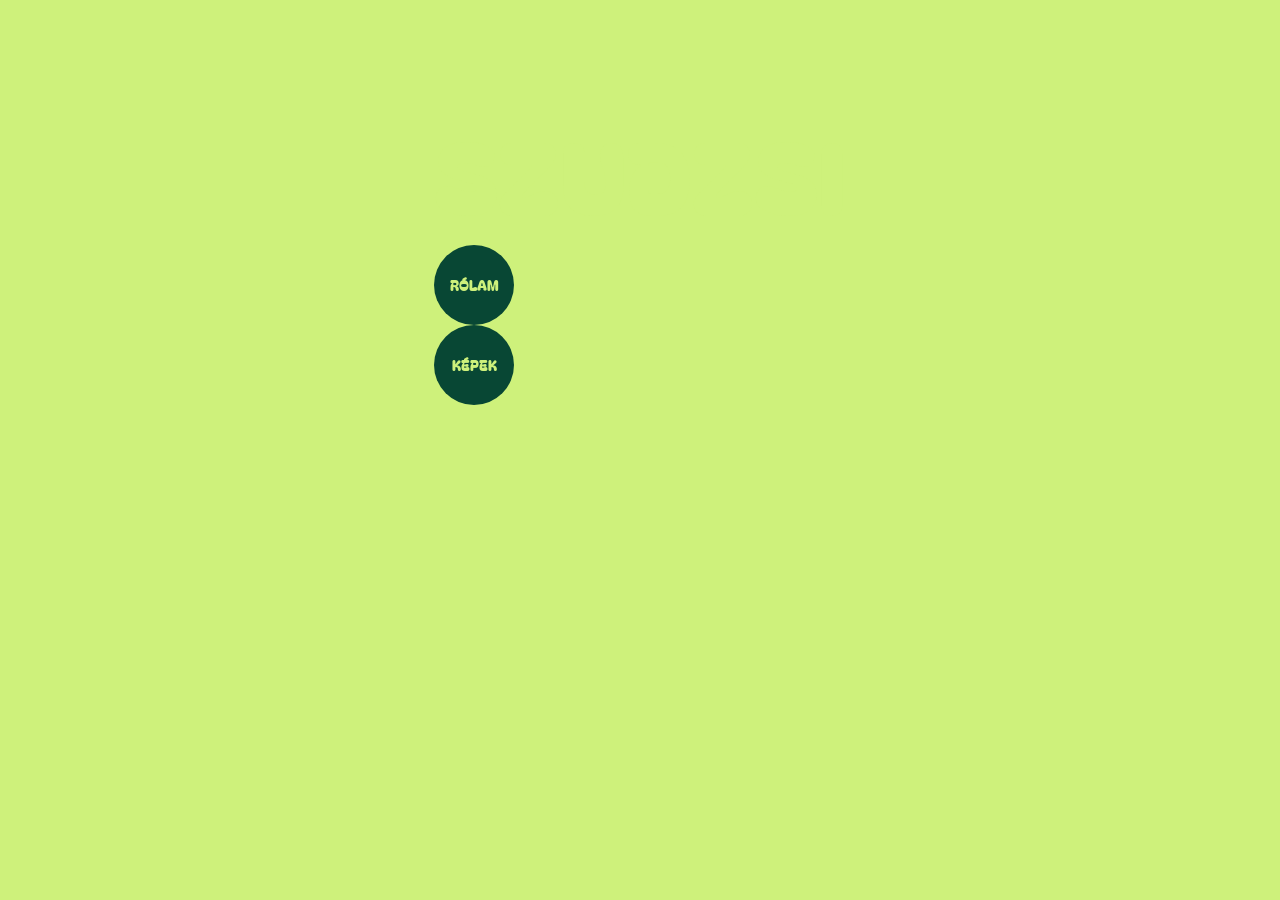
<file: index.html>
<!DOCTYPE html>
<html lang="hu">
<head>
    <meta charset="UTF-8">
    <meta name="viewport" content="width=device-width, initial-scale=1.0">
    <title>SZUDZSI</title>
    <link href="https://fonts.googleapis.com/css2?family=Bagel+Fat+One&display=swap" rel="stylesheet">
    <link rel="stylesheet" href="style.css">
</head>
<body>

    <div class="sun-container" id="mainContainer">
        <div class="rays-layer">
            <div class="ring ring-1"></div>
            <div class="ring ring-2"></div>
            <div class="ring ring-3"></div>
            <div class="ring ring-4"></div>
        </div>

        <div class="main-circle">
            <div class="title">SZUDZSI</div>
            <div class="mouth-arc">
                <div class="tooth-container">
                    <button class="button" onclick="startTransition('rolam.html')">RÓLAM</button>
                </div>
                <div class="tooth-container">
                    <button class="button" onclick="startTransition('kepek.html')">KÉPEK</button>
                </div>
            </div>
        </div>
    </div>

    <script>
        function startTransition(url) {
            
        }
    </script>
</body>
</html>
</file>
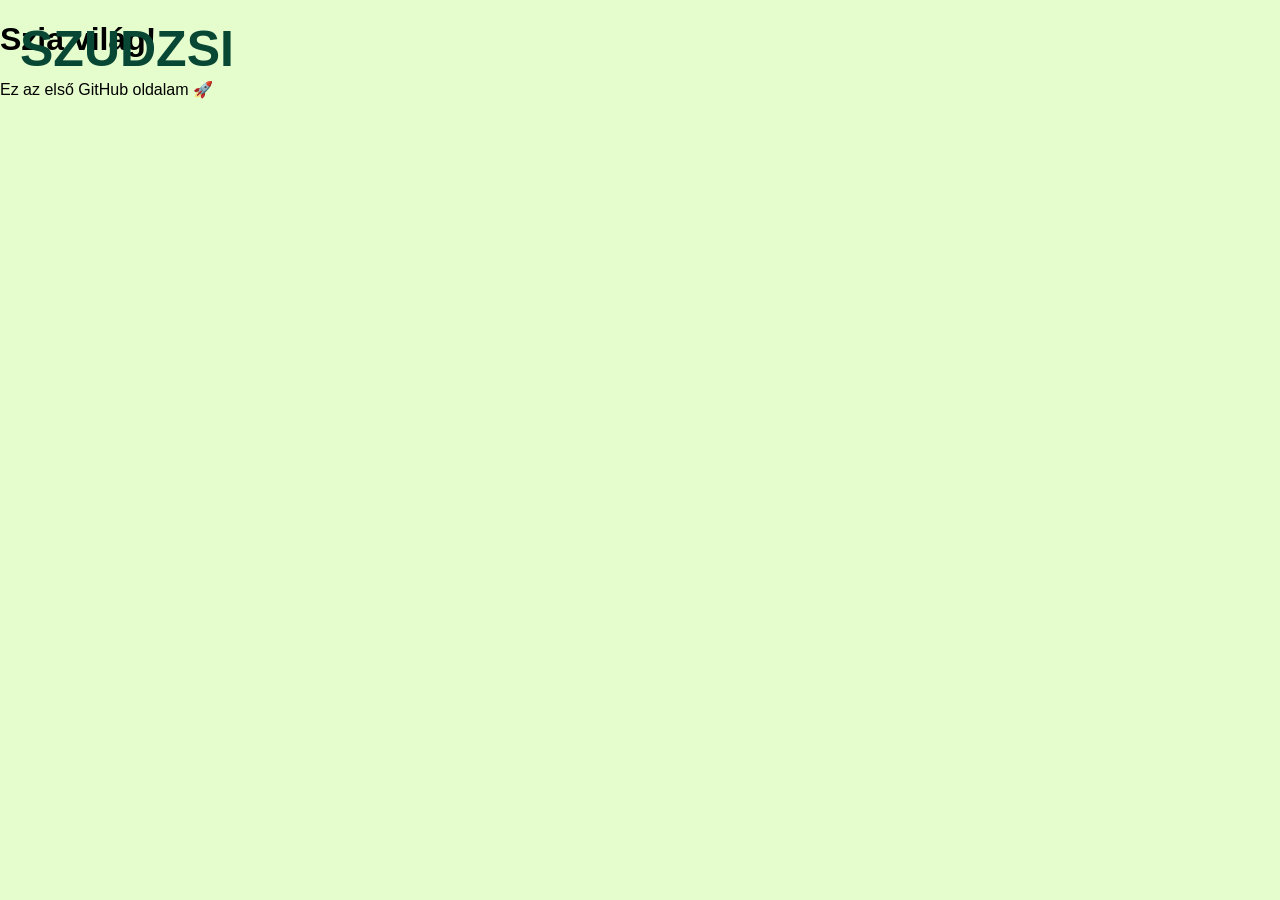
<file: head.html>
<!DOCTYPE html>
<html>
<head>
    <title>Az első weboldalam</title>
</head>
<body>
    <h1>Szia világ!</h1>
    <p>Ez az első GitHub oldalam 🚀</p>
</body>
</html>
<!DOCTYPE html>
<html lang="hu">
<head>
    <meta charset="UTF-8">
    <title>SZUDZSI</title>

    <style>
        body {
            background-color: #E5FCCD;
            margin: 0;
            font-family: Arial, sans-serif;
        }

        .title {
            position: absolute;
            left: 20px;
            top: 20px;
            font-size: 50px;
            color: #084734;
            font-weight: bold;
            transition: color 0.5s;
        }
    </style>
</head>
<body>

    <div class="title" id="szoveg">SZUDZSI</div>

    <script>
        let isGreen = true;
        const text = document.getElementById("szoveg");

        setInterval(() => {
            if (isGreen) {
                text.style.color = "#CEF17B";
            } else {
                text.style.color = "#084734";
            }
            isGreen = !isGreen;
        }, 2000);
    </script>

</body>
</html>
</file>
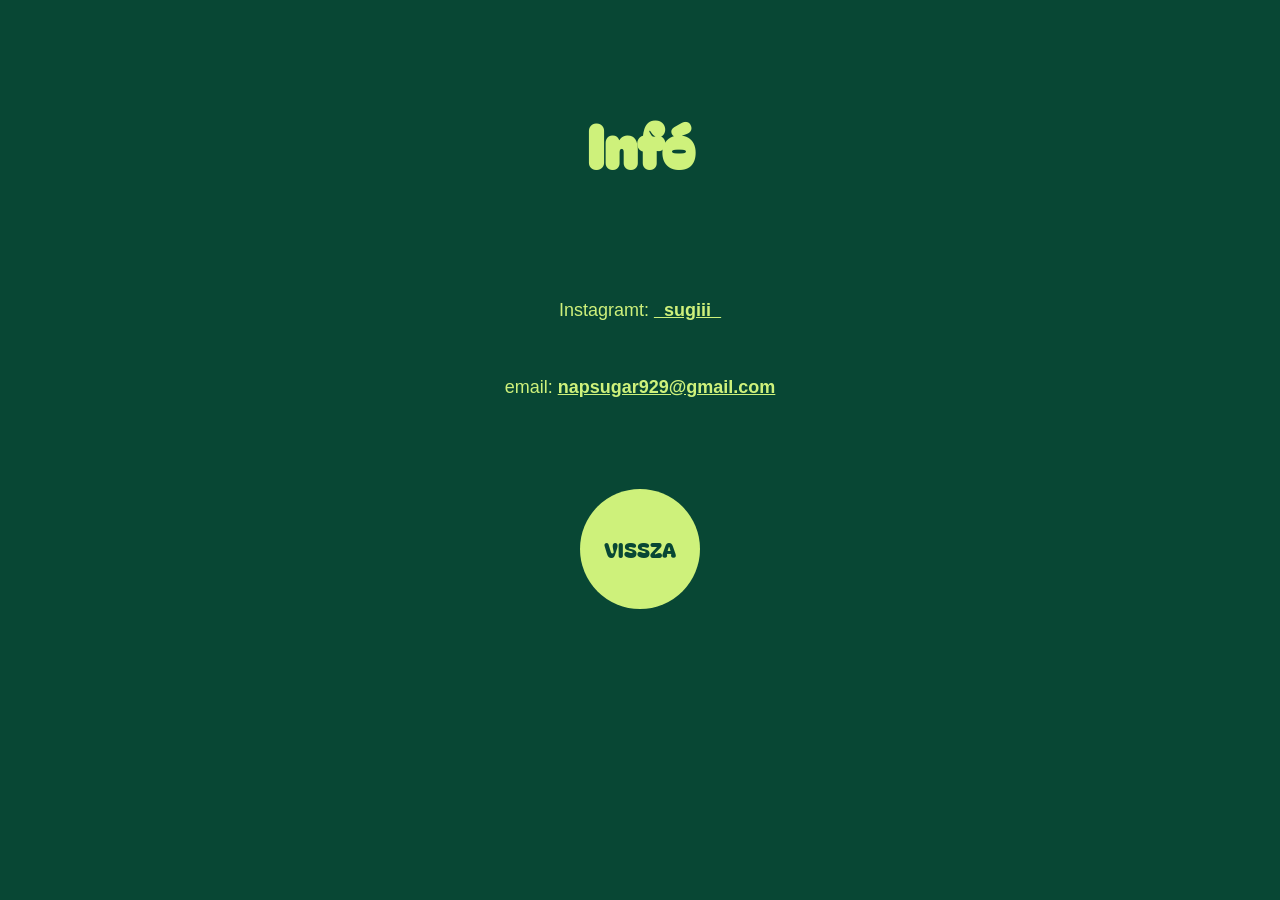
<file: info.html>
<!DOCTYPE html>
<html lang="hu">
<head>
    <meta charset="UTF-8">
    <meta name="viewport" content="width=device-width, initial-scale=1.0">
    <title>SZUDZSI - Infó</title>
    <link href="https://fonts.googleapis.com/css2?family=Bagel+Fat+One&display=swap" rel="stylesheet">
    <link rel="stylesheet" href="style.css">
</head>
<body class="dark-page"> 
    <div class="transition-overlay overlay-to-light" id="overlay"></div>

    <div style="text-align: center; margin-top: 50px;">
        <h1 style="color: #CEF17B; font-size: 60px;">Infó</h1>


<div class="egyedi-szoveg">
    <p>Instagramt: 
        <a href="https://www.instagram.com/_SUGIII_" target="_blank">_sugiii_</a>
    </p>
    
    <p>email: 
        <a href="mailto:napsugar929@gmail.com">napsugar929@gmail.com</a>
    </p>
</div>

        <div class="back-btn-container">
            <button class="back-circle" onclick="pageTransition('index.html')">VISSZA</button>
        </div>
    </div>

    <script>
        function pageTransition(url) {
            const overlay = document.getElementById('overlay');
            overlay.classList.add('active');
            setTimeout(() => {
                window.location.href = url;
            }, 800);
        }
    </script>

</body>
</html>
</file>
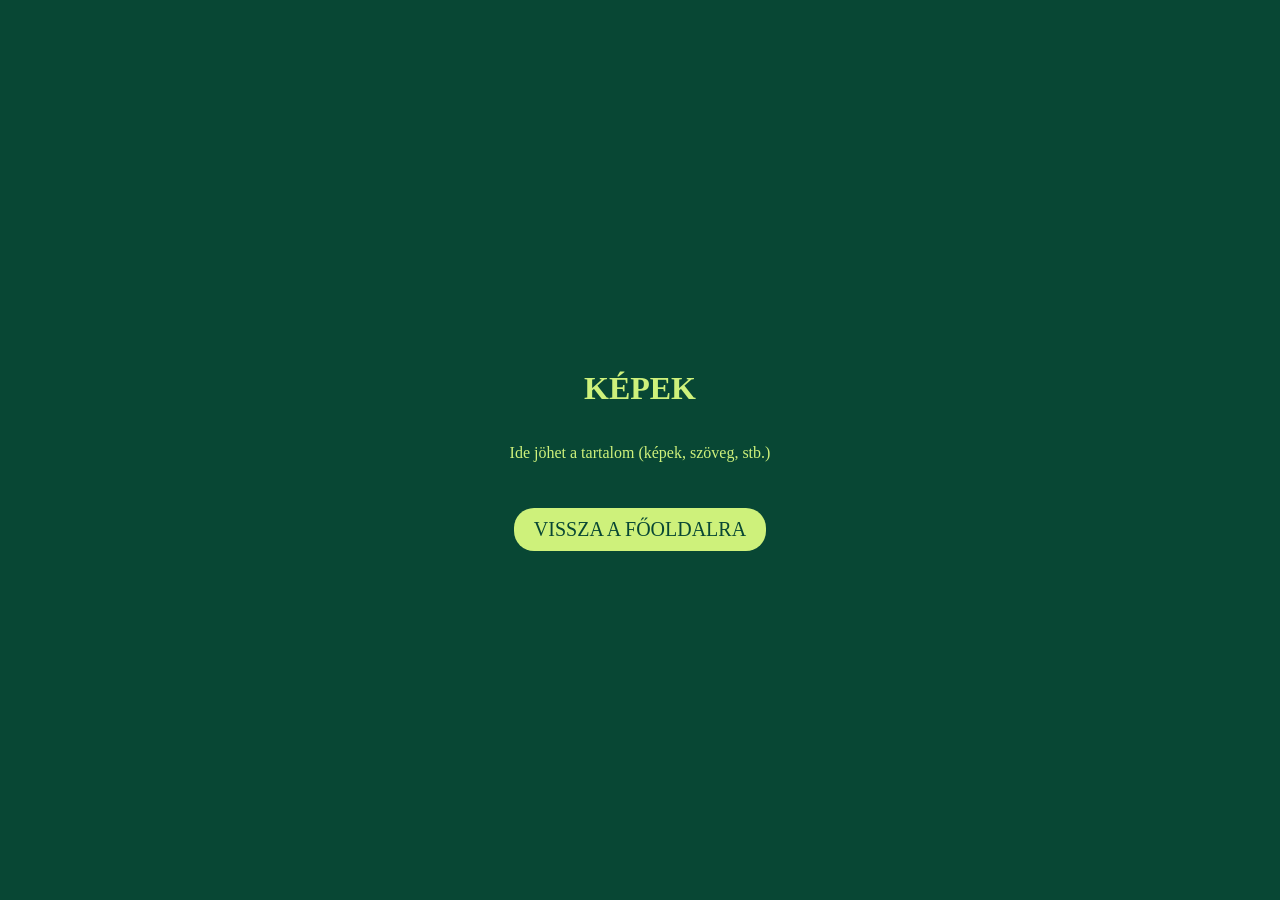
<file: képek.html>
<!DOCTYPE html>
<html lang="hu">
<head>
    <meta charset="UTF-8">
    <meta name="viewport" content="width=device-width, initial-scale=1.0">
    <title>SZUDZSI - Oldalnév</title>
    <style>
        body {
            background-color: #084734; /* Sötétzöld háttér az aloldalakon */
            color: #CEF17B;
            font-family: 'Bagel Fat One', cursive;
            display: flex;
            flex-direction: column;
            align-items: center;
            justify-content: center;
            height: 100vh;
            margin: 0;
        }
        
        /* Vissza gomb */
        .back-btn {
            margin-top: 30px;
            padding: 10px 20px;
            background-color: #CEF17B;
            color: #084734;
            border-radius: 20px;
            text-decoration: none;
            font-size: 20px;
            cursor: pointer;
        }
    </style>
</head>
<body>

    <h1>KÉPEK</h1>
    <p>Ide jöhet a tartalom (képek, szöveg, stb.)</p>

    <a href="index.html" class="back-btn">VISSZA A FŐOLDALRA</a>

</body>
</html>
</file>
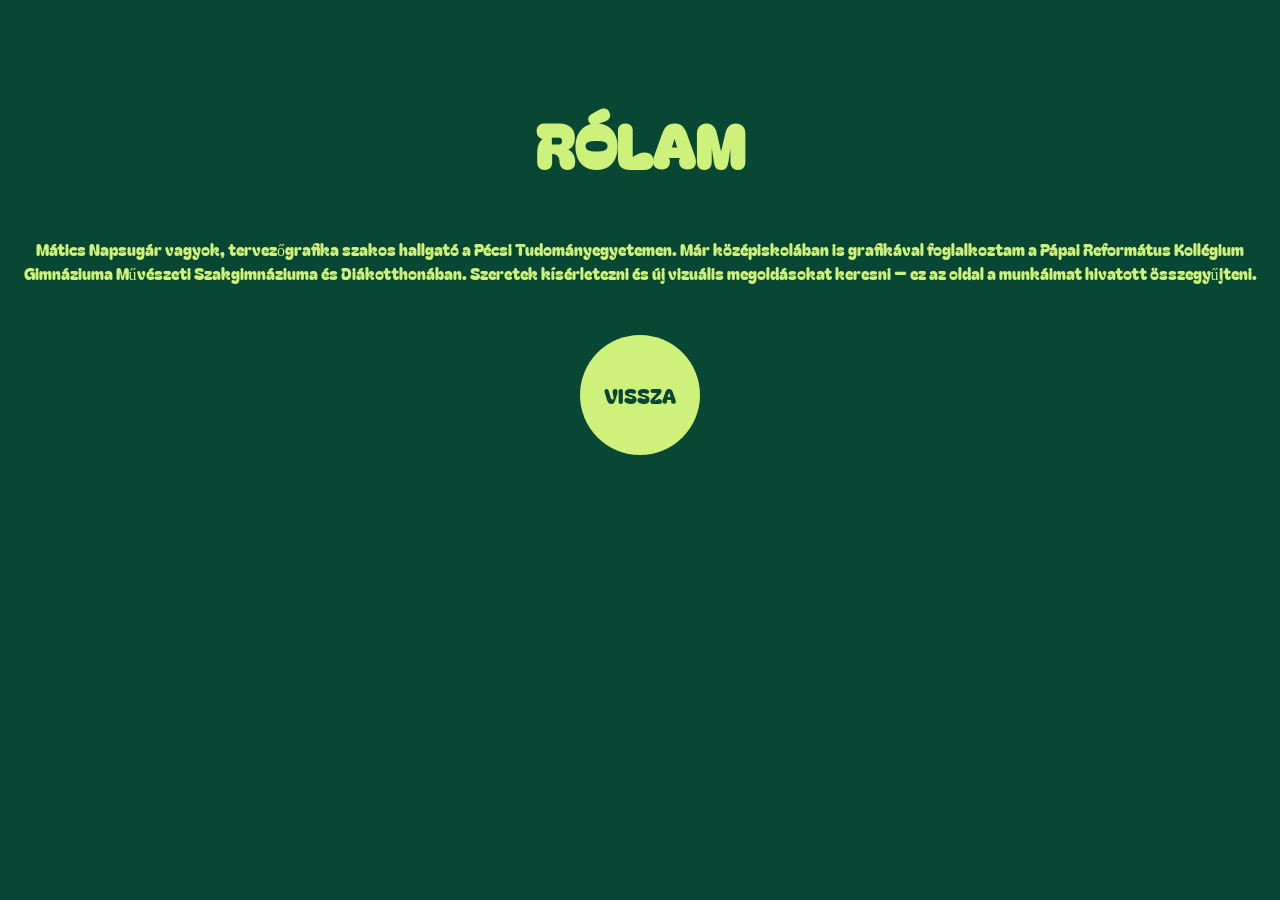
<file: rolam.html>
<!DOCTYPE html>
<html lang="hu">
<head>
    <meta charset="UTF-8">
    <meta name="viewport" content="width=device-width, initial-scale=1.0">
    <title>SZUDZSI - Rólam</title>
    <link href="https://fonts.googleapis.com/css2?family=Bagel+Fat+One&display=swap" rel="stylesheet">
    <link href="https://fonts.googleapis.com/css2?family=Quicksand:wght@700&display=swap" rel="stylesheet">
    <link rel="stylesheet" href="style.css">
</head>
<body class="dark-page">
    <div class="transition-overlay overlay-to-light" id="overlay"></div>

    <div style="text-align: center; margin-top: 50px;">
        <h1 style="color: #CEF17B; font-size: 60px;">RÓLAM</h1>
        
        <p style="color: #CEF17B;">Mátics Napsugár vagyok, tervezőgrafika szakos hallgató a Pécsi Tudományegyetemen.
Már középiskolában is grafikával foglalkoztam a Pápai Református Kollégium Gimnáziuma Művészeti Szakgimnáziuma és Diákotthonában.
Szeretek kísérletezni és új vizuális megoldásokat keresni — ez az oldal a munkáimat hivatott összegyűjteni.</p>

        <div class="back-btn-container">
            <button class="back-circle" onclick="pageTransition('index.html')">VISSZA</button>
        </div>
    </div>

    <script>
        function pageTransition(url) {
            const overlay = document.getElementById('overlay');
            overlay.classList.add('active');
            setTimeout(() => {
                window.location.href = url;
            }, 800);
        }
    </script>

</body>
</html>
</file>
<file: style.css>
/* 1. ALAPOK */
body {
    background-color: #CEF17B;
    margin: 0;
    padding: 0;
    font-family: 'Bagel Fat One', cursive;
    display: flex;
    flex-direction: column;
    align-items: center;
    min-height: 100vh;
}

/* SÖTÉT OLDAL JAVÍTÁSA - Kényszerített sötét háttér */
body.dark-page {
    background-color: #084734 !important;
}

button, .button, .back-circle {
    font-family: 'Bagel Fat One', cursive !important;
}

/* 2. ANIMÁCIÓS RÉTEG */
.transition-overlay {
    position: fixed;
    top: 50%;
    left: 50%;
    width: 0;
    height: 0;
    border-radius: 50%;
    transform: translate(-50%, -50%);
    z-index: 9999;
    pointer-events: none;
    transition: width 0.75s cubic-bezier(0.4, 0, 0.2, 1), height 0.8s cubic-bezier(0.4, 0, 0.2, 1);
}
.overlay-to-dark { background-color: #084734; }
.overlay-to-light { background-color: #CEF17B; }
.transition-overlay.active { width: 300vw; height: 300vw; }

/* 3. FŐOLDALI NAGY SÖTÉTZÖLD KÖR */
.outer-circle {
    position: relative;
    width: 600px;
    height: 600px;
    background-color: #084734;
    border-radius: 50%;
    margin-top: 50px;
    display: flex;
    flex-direction: column;
    align-items: center;
}

.title {
    font-size: 100px;
    color: #CEF17B;
    margin-top: 100px;
    z-index: 5;
}

/* 4. VILÁGOSZÖLD MENÜ FÉLKÖR */
.header-arc {
    position: absolute;
    top: 280px; 
    width: 500px;
    height: 250px;
    background-color: #CEF17B;
    border-radius: 0 0 250px 250px;
    display: flex;
    justify-content: center;
    gap: 40px;
    padding-top: 0px; /* Távolság a félkör aljától */
}

/* 5. GOMBOK KÖRÜLI KERETEK - Felfelé nyúló "U" alakok */
.button-container {
    width: 100px;
    height: 170px;
    border: 5px solid #084734;
    border-radius: 50px; /* Visszaállítva a teljes kapszula formára */
    display: flex;
    flex-direction: column;
    justify-content: flex-end; 
    align-items: center;
    padding-bottom: 10px;
    box-sizing: border-box;
    
    
    /* EZ A LÉNYEG: */
    margin-top: -40px; /* Minél nagyobb a negatív szám, annál feljebb lóg ki */
    z-index: 10; /* Hogy biztosan a sötétzöld kör felett jelenjen meg */
}
/* 6. GOMBOK STÍLUSA */
.button {
    width: 80px;
    height: 80px;
    background-color: #084734;
    color: #CEF17B;
    border-radius: 50%;
    display: flex;
    align-items: center;
    justify-content: center;
    cursor: pointer;
    border: none;
    transition: transform 0.3s ease;
    font-size: 14px;
}

.button:hover {
    transform: scale(1.1);
}

/* 7. ALOLDALAK SZÖVEGEI */
.dark-page h1, .dark-page p {
    color: #CEF17B;
    text-align: center;
    margin-top: 50px;
}

/* 8. VISSZA GOMB */
.back-btn-container {
    display: flex;
    justify-content: center;
    margin-top: 50px;
}
.back-circle {
    width: 120px;
    height: 120px;
    background-color: #CEF17B;
    color: #084734;
    border-radius: 50%;
    display: flex;
    align-items: center;
    justify-content: center;
    cursor: pointer;
    transition: transform 0.3s;
    font-size: 20px;
    border: none;
}
/* Ez az új osztály csak ott fog működni, ahol külön kéred */
.egyedi-szoveg {
    font-family: 'Quicksand', sans-serif !important;
    /* EZ A LÉNYEG: */
    max-width: 700px;    /* Ez korlátozza a hasáb szélességét */
    margin: 0 auto;      /* Ez teszi középre a hasábot */
    padding: 20px;       /* Biztonsági sáv, hogy mobilon ne érjen a széléhez */
    
    text-align: center;  /* Ha azt szeretnéd, hogy a sorok is középre igazodjanak */
    font-size: 18px; /* Itt állíthatod a méretét */
    line-height: 1.5; /* Hogy kényelmesebb legyen olvasni */
    text-transform: none; /* Kikapcsolja a csupa nagybetűt, ha a body-n az van */
    text-align: left;
    text-align: justify;
}
/* Az egyedi szövegen belüli linkek stílusa */
.egyedi-szoveg a {
    color: #CEF17B; /* Ugyanolyan világoszöld, mint a szöveg */
    font-weight: bold;
    transition: opacity 0.3s;
}

.egyedi-szoveg a:hover {
    opacity: 0.7; /* Ha rásiklik az egér, kicsit elhalványul */
}
/* Galéria rács elrendezése */
.gallery-container {
    display: grid;
    grid-template-columns: repeat(auto-fit, minmax(300px, 1fr)); /* Automatikusan méretezi az oszlopokat */
    gap: 20px;
    max-width: 1000px;
    margin: 40px auto;
    padding: 0 20px;
}

.gallery-item {
    position: relative;
    overflow: hidden;
    border-radius: 15px; /* Kicsit lekerekítjük a képeket, hogy passzoljon a designhoz */
    aspect-ratio: 1 / 1; /* Négyzetes alakúak lesznek a képek */
}

.gallery-item img {
    width: 100%;
    height: 100%;
    object-fit: cover; /* Kitölti a négyzetet torzítás nélkül */
    transition: transform 0.5s ease;
}

/* Az információs réteg alaphelyzetben láthatatlan */
.overlay {
    position: absolute;
    top: 0;
    left: 0;
    width: 100%;
    height: 100%;
    background-color: rgba(8, 71, 52, 0.85); /* Sötétzöld, 85% átlátszósággal */
    color: #CEF17B;
    display: flex;
    align-items: center;
    justify-content: center;
    text-align: center;
    opacity: 0; /* Rejtve */
    transition: opacity 0.4s ease;
    padding: 20px;
    box-sizing: border-box;
}

/* HA RÁVISSZÜK AZ EGERET: */
.gallery-item:hover .overlay {
    opacity: 1; /* Megjelenik a szöveg */
}

.gallery-item:hover img {
    transform: scale(1.1); /* Kicsit rázoomol a képre a háttérben */
}

.overlay-text h3 {
    margin: 0 0 10px 0;
    font-size: 24px;
}

.overlay-text p {
    font-size: 14px;
}
.gallery-container {
    column-count: 3; /* Hány oszlop legyen (nagy képernyőn) */
    column-gap: 20px;
    max-width: 1100px;
    margin: 40px auto;
    padding: 0 20px;
}

/* Mobilon csak 1 oszlop legyen */
@media (max-width: 768px) {
    .gallery-container {
        column-count: 1;
    }
}

.gallery-item {
    break-inside: avoid; /* Megakadályozza, hogy a kép félbevágódjon az oszlopok között */
    margin-bottom: 20px;
    position: relative;
}
</file>
